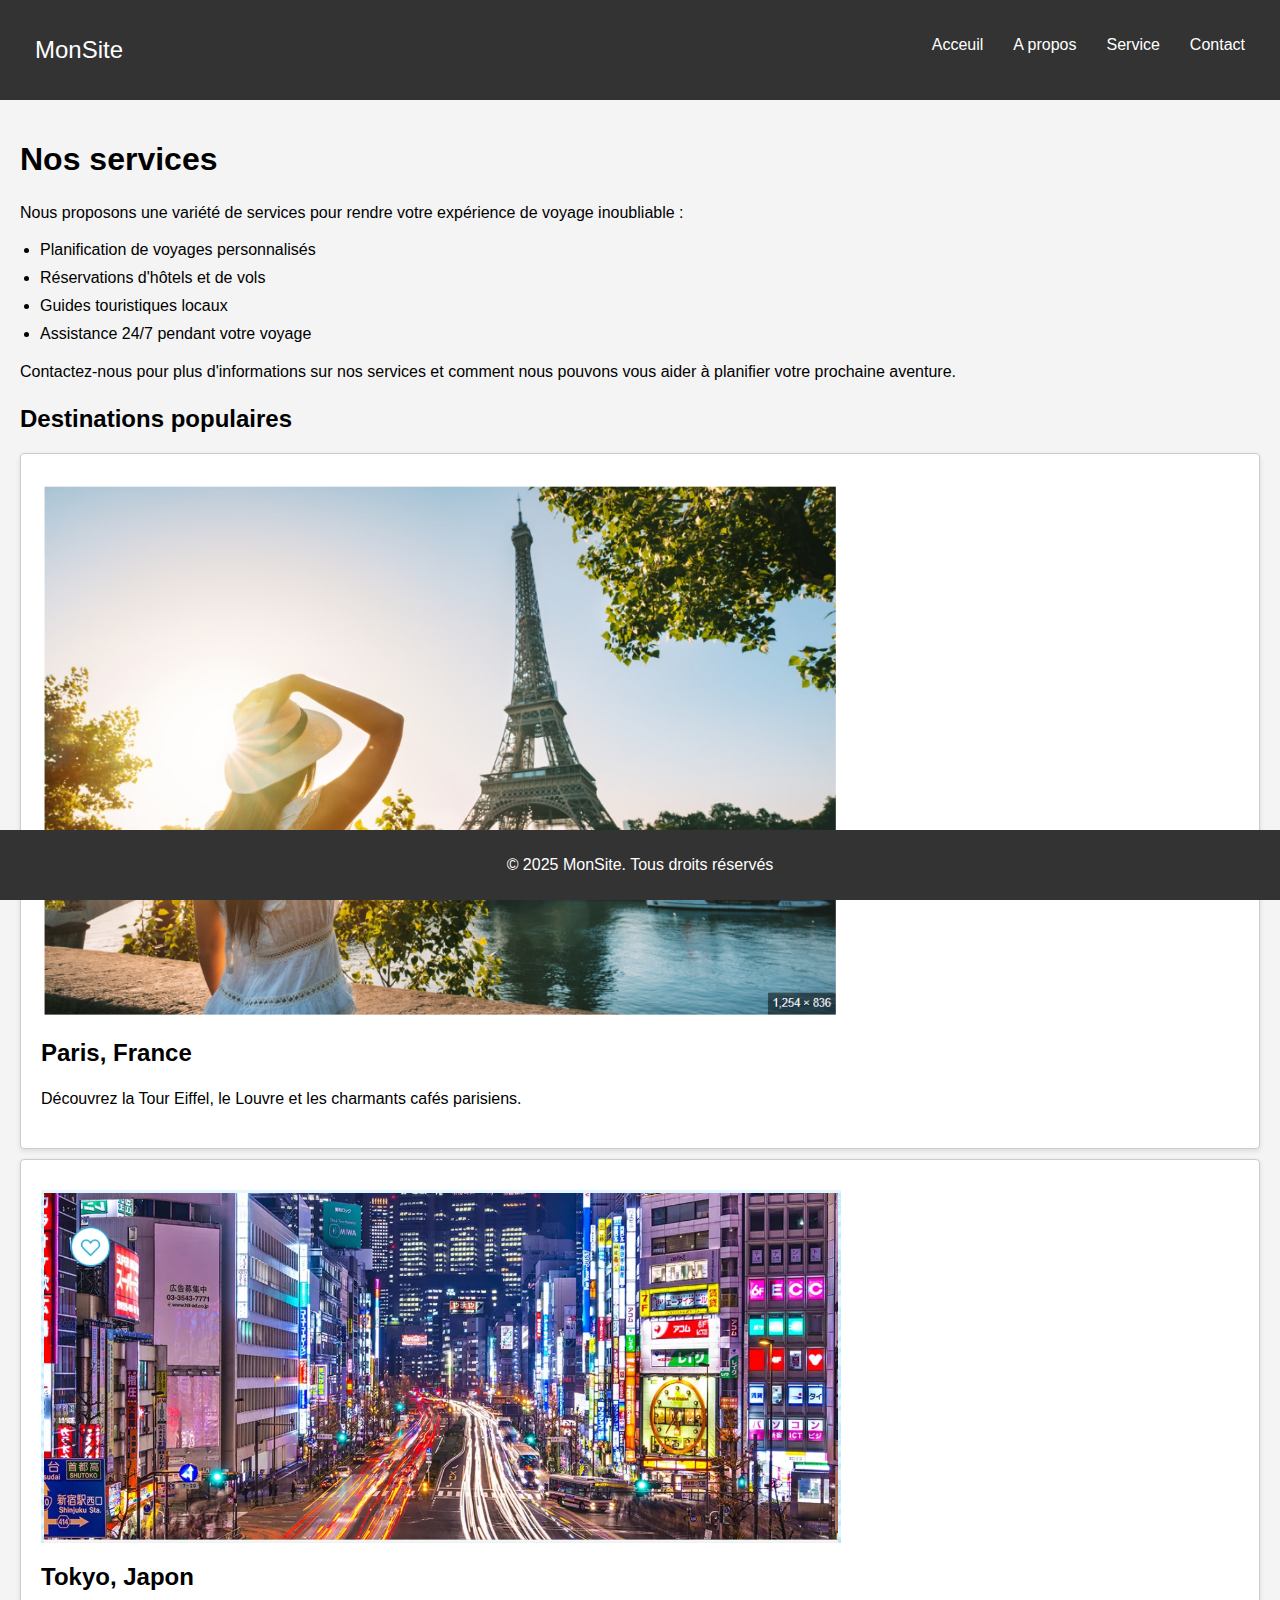
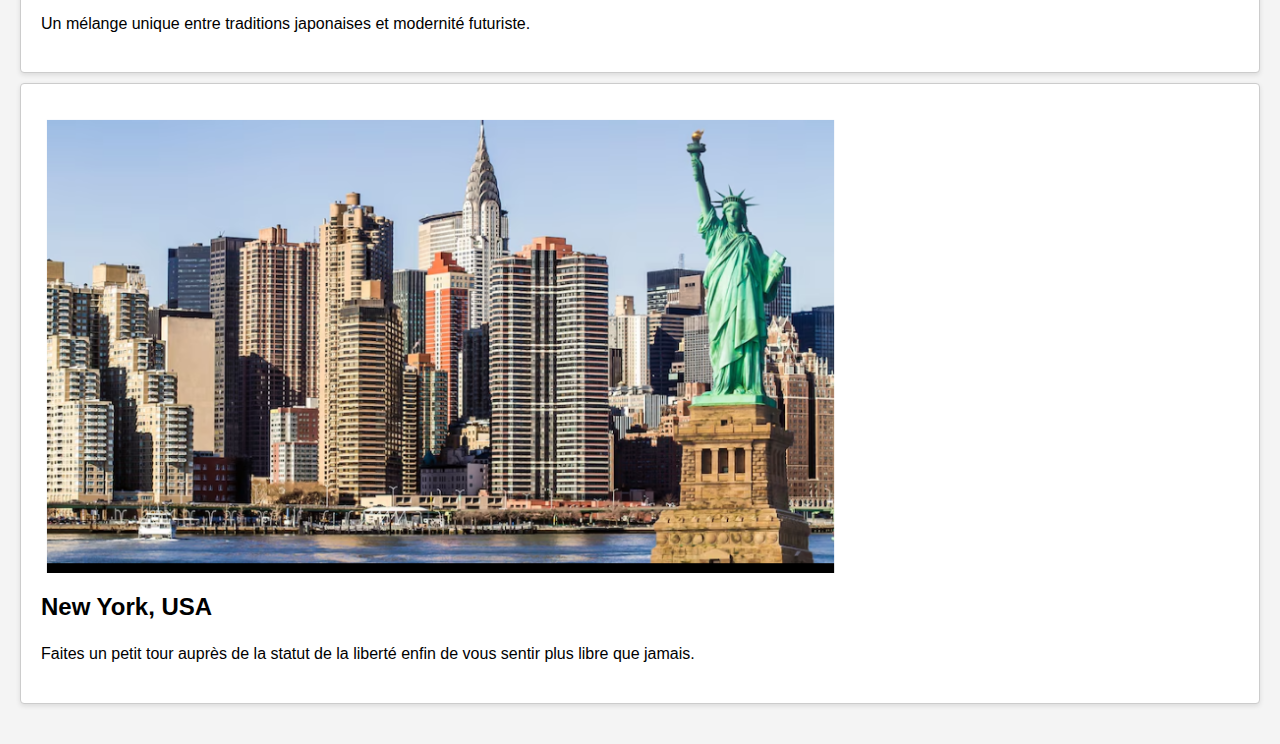
<file: Services.html>
<!DOCTYPE html>
<html lang="fr">
<head>
    <meta charset="UTF-8">
    <meta name="viewport" content="width=device-width, initial-scale=1.0">
    <title>Services</title>
    <link rel="stylesheet" href="style2.css">
</head>
<body>
    <header>
        <nav class="navbar">
            <a href="index.html" class="logo">MonSite</a>
            <button class="menu-toggle">&#9776;</button>           
            <ul class="nav-links">
                <li><a href="index.html">Acceuil</a></li>
                <li><a href="A propos.html">A propos</a></li>
                <li><a href="Services.html">Service</a></li>
                <li><a href="Contact.html">Contact</a></li>
            </ul>
        </nav>
    </header>

    <main>
        <section class="content">
            <h1>Nos services</h1>
            <p>Nous proposons une variété de services pour rendre votre expérience de voyage inoubliable :</p>
            <ul>
                <li>Planification de voyages personnalisés</li>
                <li>Réservations d'hôtels et de vols</li>
                <li>Guides touristiques locaux</li>
                <li>Assistance 24/7 pendant votre voyage</li>
            </ul>
            <p>Contactez-nous pour plus d'informations sur nos services et comment nous pouvons vous aider à planifier votre prochaine aventure.</p>
            <h2>Destinations populaires</h2>
            <div class="cards">
                <div class="card">
                    <img src="Paris.PNG" alt="Magnifique vue de la Tour Eiffel" height="700px" width="800px">
                    <h2>Paris, France</h2>
                    <p>Découvrez la Tour Eiffel, le Louvre et les charmants cafés parisiens.</p>
                </div>
                <div class="card">
                    <img src="Tokyo.PNG" alt="Une ville très moderne" height="700px" width="800px">
                    <h2>Tokyo, Japon</h2>
                    <p>Un mélange unique entre traditions japonaises et modernité futuriste.</p>
                </div>
                <div class="card">
                    <img src="New York.PNG" alt="Santer vous libre auprez de la statut de la liberter" height="700px" width="800px">
                    <h2>New York, USA</h2>
                    <p>Faites un petit tour auprès de la statut de la liberté enfin de vous sentir plus libre que jamais.</p>
                </div>
            </div>
        </section>
    </main>

    <footer>
        <p>&copy; 2025 MonSite. Tous droits réservés</p>
    </footer>
    
    <script src="script2.js"></script>
</body>
</html>
</file>
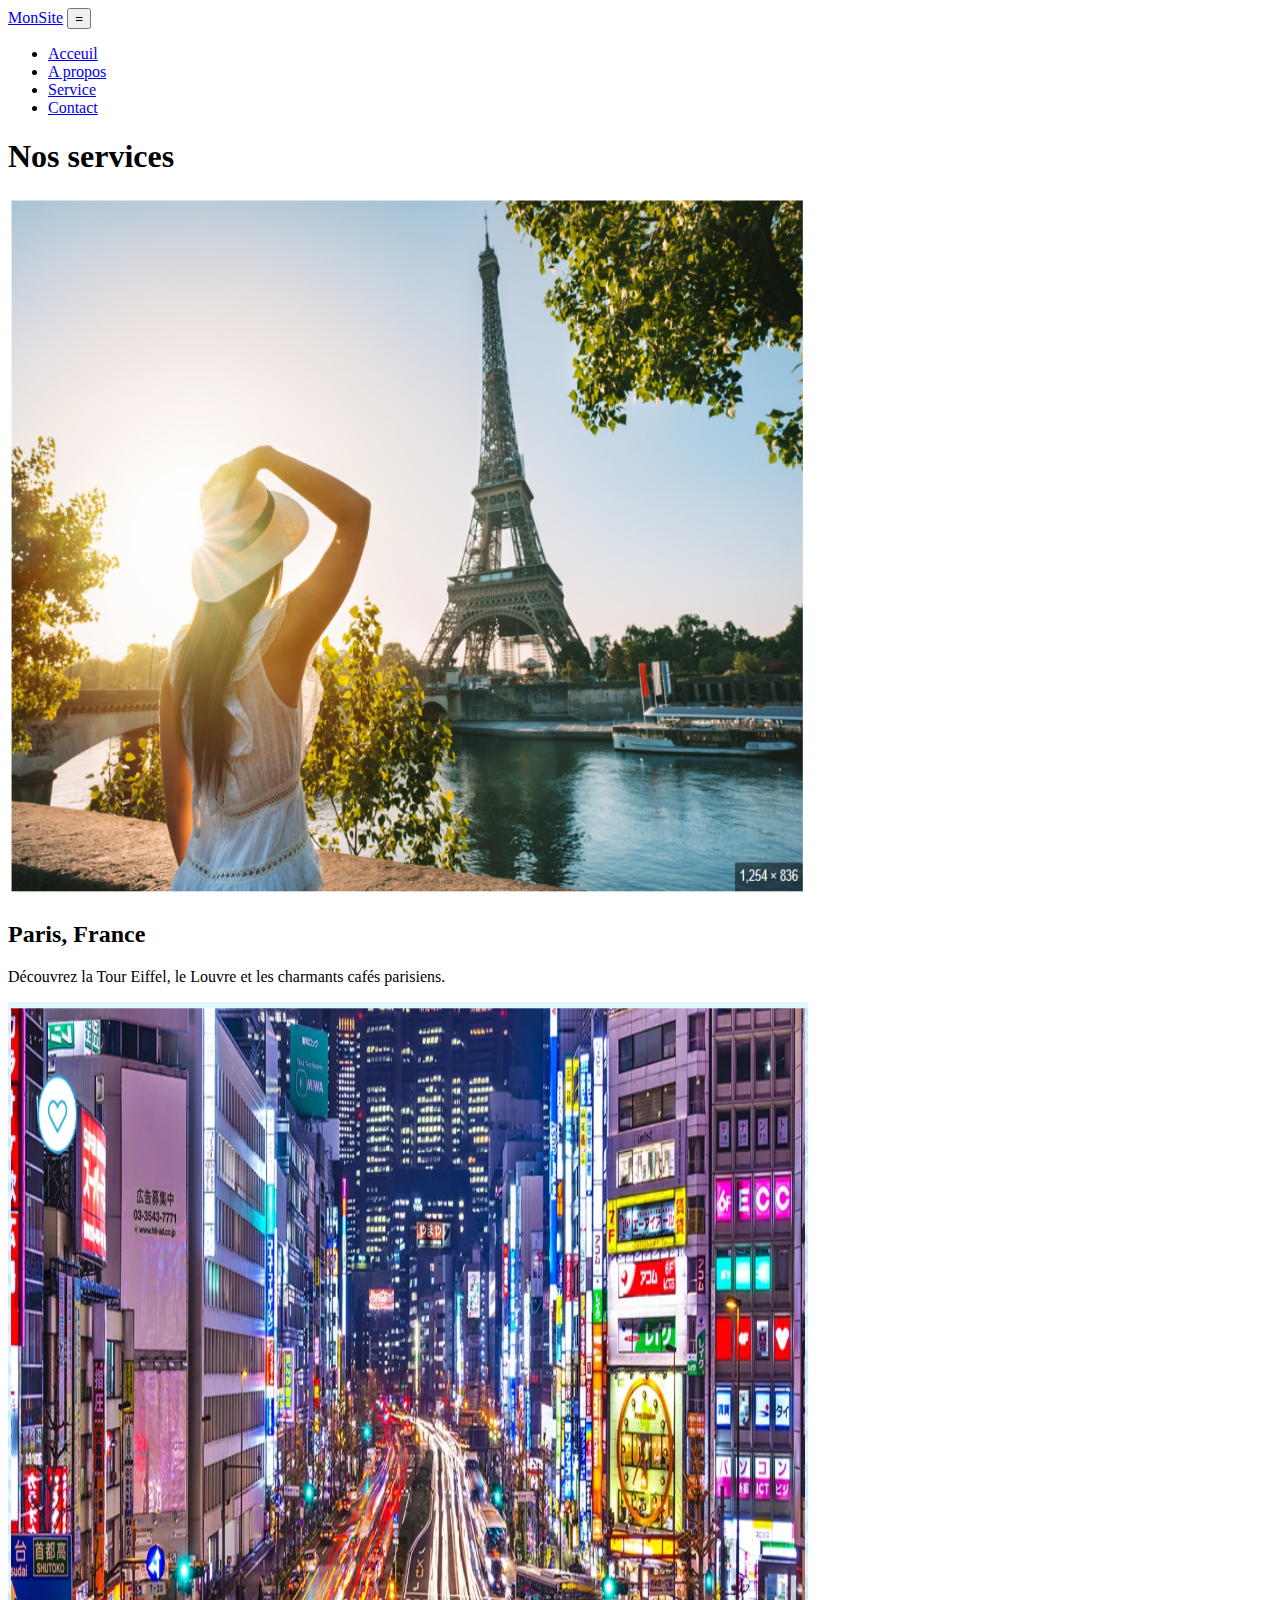
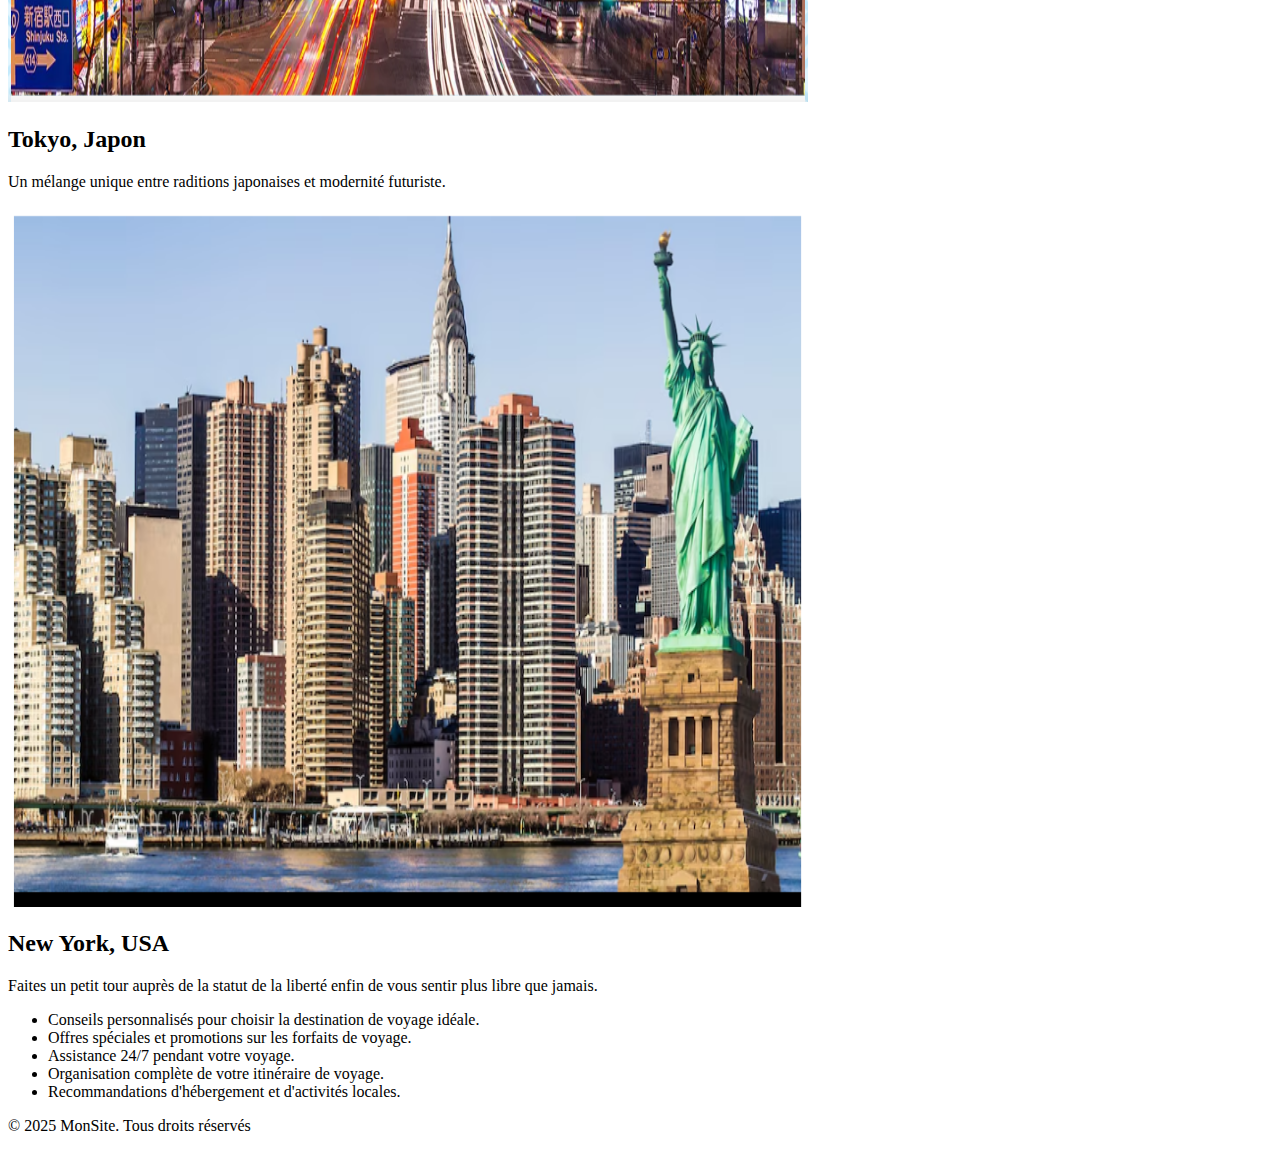
<file: Mon Site Web Statique/Services.html>
<!DOCTYPE html>
<html lang="fr">
<head>
    <meta charset="UTF-8">
    <meta name="viewport" content="width=device-width, initial-scale=1.0">
    <title>Services</title>
    <link rel="stylesheet" href="assets/style2.css>
</head>
<body>
    <header>
        <nav class="navbar">
            <a href="Acceuil.html" class="logo">MonSite</a>
            <button class="menu-toggle">=</button>           
            <ul class="nav-links">
                <li><a href="Acceuil.html">Acceuil</a></li>
                <li><a href="A propos.html">A propos</a></li>
                <li><a href="Services.html">Service</a></li>
                <li><a href="Contact.html">Contact</a></li>
            </ul>
        </nav>
    </header>

    <main>
        <section class="content">
            <h1>Nos services</h1>
            <div class="cards">
                <div class="card">
                    <img src="Paris.PNG" alt="Magnifique vue de la Tour Eiffel" height="700px" width="800px">
                    <h2>Paris, France</h2>
                    <p>Découvrez la Tour Eiffel, le Louvre et les charmants cafés parisiens.</p>
                </div>
                <div class="card">
                    <img src="Tokyo.PNG" alt="Une ville très moderne" height="700px" width="800px">
                    <h2>Tokyo, Japon</h2>
                    <p>Un mélange unique entre raditions japonaises et modernité futuriste.</p>
                </div>
                <div class="card">
                    <img src="New York.PNG" alt="Santer vous libre auprez de la statut de la liberter" height="700px" width="800px">
                    <h2>New York, USA</h2>
                    <p>Faites un petit tour auprès de la statut de la liberté enfin de vous sentir plus libre que jamais.</p>
                </div>
            </div>
            <ul>
                <li>Conseils personnalisés pour choisir la destination de voyage idéale.</li>
                <li>Offres spéciales et promotions sur les forfaits de voyage.</li>
                <li>Assistance 24/7 pendant votre voyage.</li>
                <li>Organisation complète de votre itinéraire de voyage.</li>
                <li>Recommandations d'hébergement et d'activités locales.</li>
            </ul>
        </section>
    </main>

    <footer>
        <p>&copy; 2025 MonSite. Tous droits réservés</p>
    </footer>
    <script src="assets/script2.js"></script>
</body>
</html>
</file>
<file: style2.css>
body{
    font-family: Arial, sans-serif;
    margin: 0;
    padding: 0;
    background-color: #f4f4f4;
}
header{
    background-color: #333;
    color: #fff;
    padding: 10px 0;
    text-align: center;
}
nav a{
    color: #fff;
    text-decoration: none;
    margin: 0 15px;
}
main{
    padding: 20px;
}
footer{
    background-color: #333;
    color: #fff;
    text-align: center;
    padding: 10px 0;
    position: fixed;
    width: 100%;
    bottom: 0;
}
.menu-toggle{
        display: none;
}
@media (max-width: 768px){
    .nav-links{
        display: none;
        flex-direction: column;
        width: 100%;
    }
    .nav-links.active{
        display: flex;
    }
    .menu-toggle{
        display: block;
        background-color: #333;
        color: #fff;
        border: none;
        font-size: 24px;
        cursor: pointer;
    }
}
/* Styles supplémentaires pour les sections */
section{
    margin-bottom: 20px;
}
section p{
    line-height: 1.6;
}
section img{
    max-width: 100%;
    height: auto;
    display: block;
    margin: 10px 0;
}
/* Styles pour les boutons */
button{
    background-color: #333;
    color: #fff;
    border: none;
    padding: 10px 15px;
    cursor: pointer;
}
button:hover{
    background-color: #555;
}
/* Styles pour les formulaires */
input, textarea{
    width: 100%;
    padding: 10px;
    margin: 10px 0;
    border: 1px solid #ccc;
    border-radius: 4px;
}
input[type="submit"]{
    background-color: #333;
    color: #fff;
    border: none;
    cursor: pointer;
}
input[type="submit"]:hover{
    background-color: #555;
}
/* Styles pour les listes */
ul{
    list-style-type: disc;
    padding-left: 20px;
}
li{
    margin-bottom: 10px;
}
/* Styles pour les tableaux */
table{
    width: 100%;
    border-collapse: collapse;
    margin-bottom: 20px;
}
td, th{
    border: 1px solid #ccc;
    padding: 10px;
    text-align: left;
}
th{
    background-color: #f4f4f4;
}
/* Styles pour les liens */
a{
    color: #333;
}
/* Styles pour les animations */
@keyframes fadeIn{
    from {opacity: 0;}
    to {opacity: 1;}
}
/* Styles pour les cartes */
.card{
    background-color: #fff;
    border: 1px solid #ccc;
    border-radius: 4px;
    padding: 20px;
    margin: 10px 0;
    box-shadow: 0 2px 5px rgba(0, 0, 0, 0.1);
}
/* Styles pour les sections spécifiques */
.hero{
    background-color: #333;
    color: #fff;
    padding: 50px 20px;
    text-align: center;
}
/* Styles pour les barres de navigation */
.navbar{
    display: flex;
    justify-content: space-between;
    align-items: center;
    background-color: #333;
    padding: 10px 20px;
}
.navbar .logo{
    font-size: 24px;
    color: #fff;
    text-decoration: none;
}
.navbar .nav-links{
    display: flex;
    list-style: none;
}
/* Styles pour les boutons de menu */
.menu-toggle{
    display: none;
    background-color: #333;
    color: #fff;
    border: none;
    font-size: 24px;
    cursor: pointer;
}
@media (max-width: 768px){
    .navbar .nav-links{
        display: none;
        flex-direction: column;
        width: 100%;
    }
    .navbar .nav-links.active{
        display: flex;
    }
    .menu-toggle{
        display: block;
    }
}
</file>
